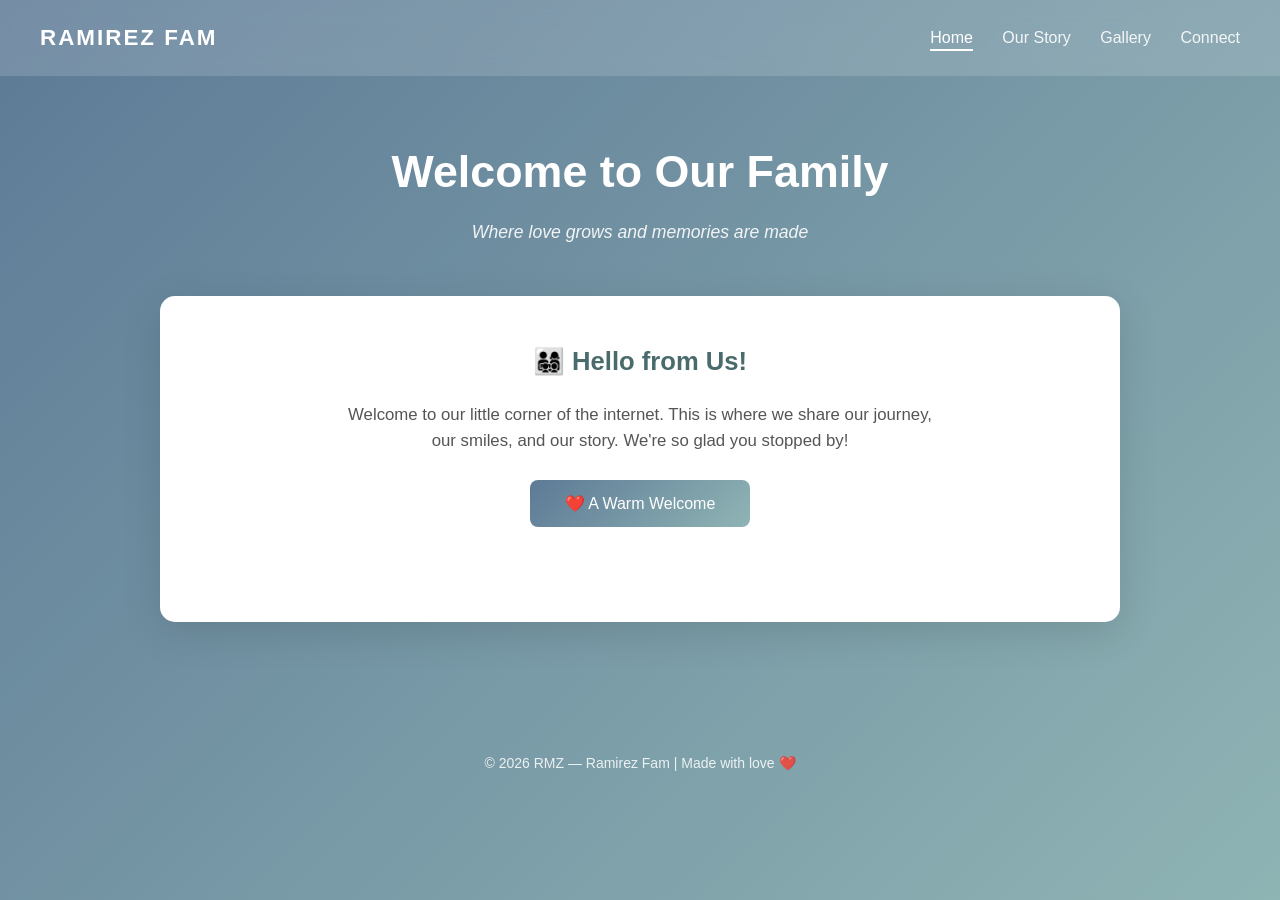
<file: index.html>
<!DOCTYPE html>
<html lang="en">
<head>
    <meta charset="UTF-8">
    <meta name="viewport" content="width=device-width, initial-scale=1.0">
    <title>RMZ — Ramirez Fam</title>
    <link rel="stylesheet" href="style.css">
</head>
<body>
    <nav class="navbar">
        <div class="nav-logo">RAMIREZ FAM</div>
        <div class="nav-links">
            <a href="index.html" class="active">Home</a>
            <a href="about.html">Our Story</a>
            <a href="gallery.html">Gallery</a>
            <a href="contact.html">Connect</a>
        </div>
    </nav>

    <div class="container">
        <header>
            <h1>Welcome to Our Family</h1>
            <p>Where love grows and memories are made</p>
        </header>

        <div class="card">
            <h2>👨‍👩‍👧‍👦 Hello from Us!</h2>
            <p>Welcome to our little corner of the internet. This is where we share our journey, our smiles, and our story. We're so glad you stopped by!</p>
            <button id="actionBtn">❤️ A Warm Welcome</button>
            <p id="displayMessage"></p>
        </div>
    </div>

    <footer>
        <p>&copy; 2026 RMZ — Ramirez Fam | Made with love ❤️</p>
    </footer>

    <script src="script.js"></script>
</body>
</html>
</file>
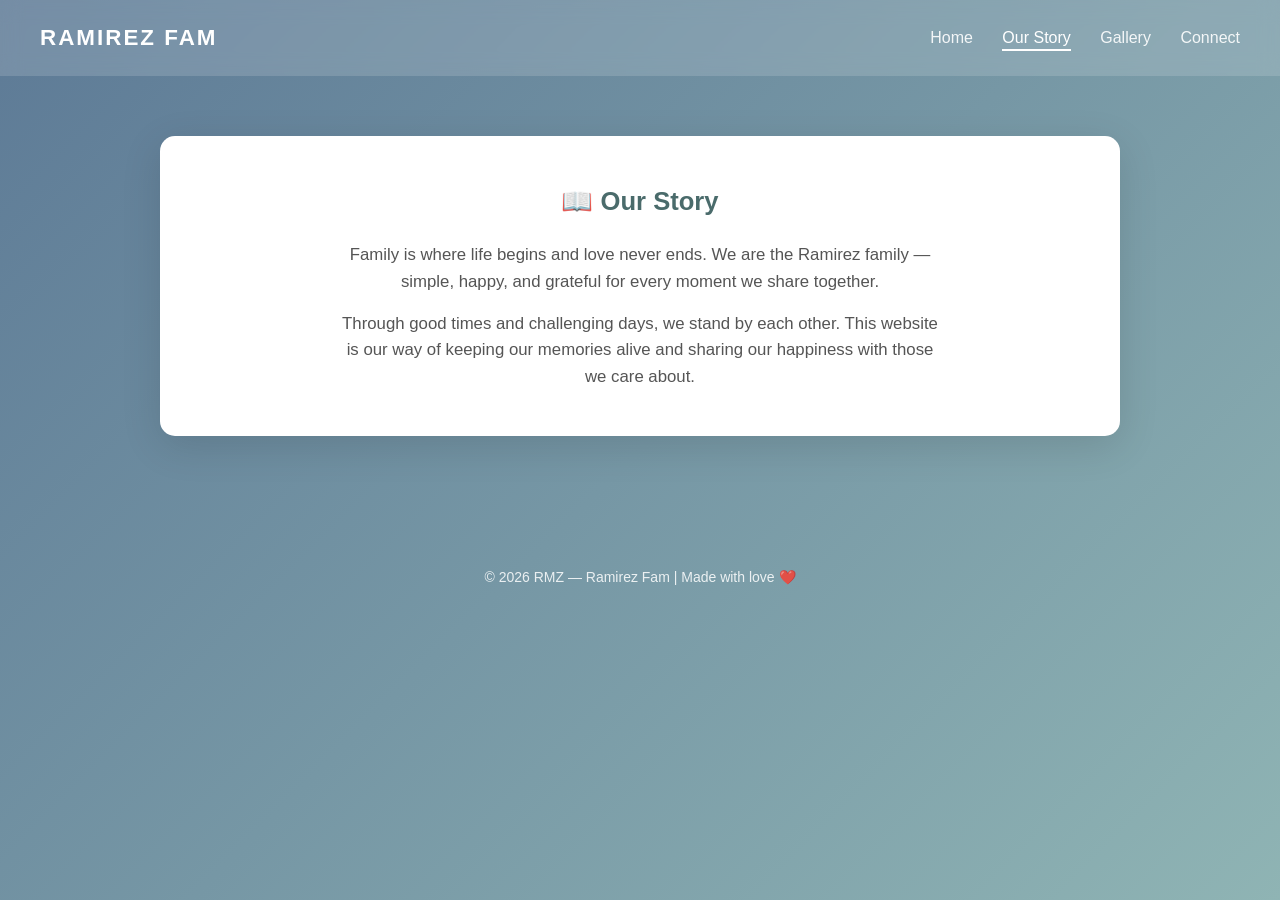
<file: about.html>
<!DOCTYPE html>
<html lang="en">
<head>
    <meta charset="UTF-8">
    <meta name="viewport" content="width=device-width, initial-scale=1.0">
    <title>Our Story — RMZ</title>
    <link rel="stylesheet" href="style.css">
</head>
<body>
    <nav class="navbar">
        <div class="nav-logo">RAMIREZ FAM</div>
        <div class="nav-links">
            <a href="index.html">Home</a>
            <a href="about.html" class="active">Our Story</a>
            <a href="gallery.html">Gallery</a>
            <a href="contact.html">Connect</a>
        </div>
    </nav>

    <div class="container">
        <div class="card">
            <h2>📖 Our Story</h2>
            <p>Family is where life begins and love never ends. We are the Ramirez family — simple, happy, and grateful for every moment we share together.</p>
            <p style="margin-top: 15px;">Through good times and challenging days, we stand by each other. This website is our way of keeping our memories alive and sharing our happiness with those we care about.</p>
        </div>
    </div>

    <footer>
        <p>&copy; 2026 RMZ — Ramirez Fam | Made with love ❤️</p>
    </footer>
</body>
</html>
</file>
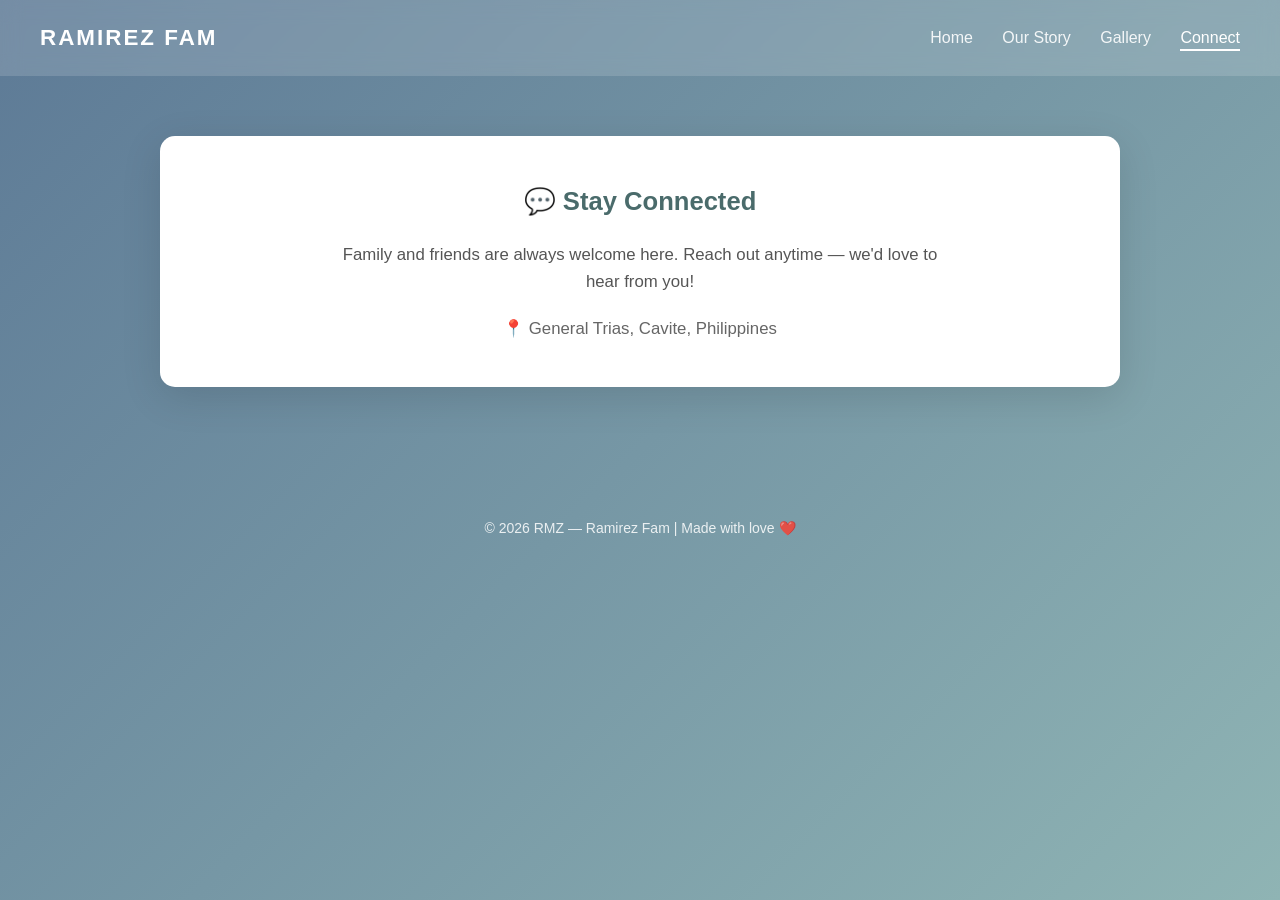
<file: contact.html>
<!DOCTYPE html>
<html lang="en">
<head>
    <meta charset="UTF-8">
    <meta name="viewport" content="width=device-width, initial-scale=1.0">
    <title>Connect — RMZ</title>
    <link rel="stylesheet" href="style.css">
</head>
<body>
    <nav class="navbar">
        <div class="nav-logo">RAMIREZ FAM</div>
        <div class="nav-links">
            <a href="index.html">Home</a>
            <a href="about.html">Our Story</a>
            <a href="gallery.html">Gallery</a>
            <a href="contact.html" class="active">Connect</a>
        </div>
    </nav>

    <div class="container">
        <div class="card">
            <h2>💬 Stay Connected</h2>
            <p>Family and friends are always welcome here. Reach out anytime — we'd love to hear from you!</p>
            <div class="contact-links">
                <p style="margin-top: 20px; color: #666;">📍 General Trias, Cavite, Philippines</p>
            </div>
        </div>
    </div>

    <footer>
        <p>&copy; 2026 RMZ — Ramirez Fam | Made with love ❤️</p>
    </footer>
</body>
</html>
</file>
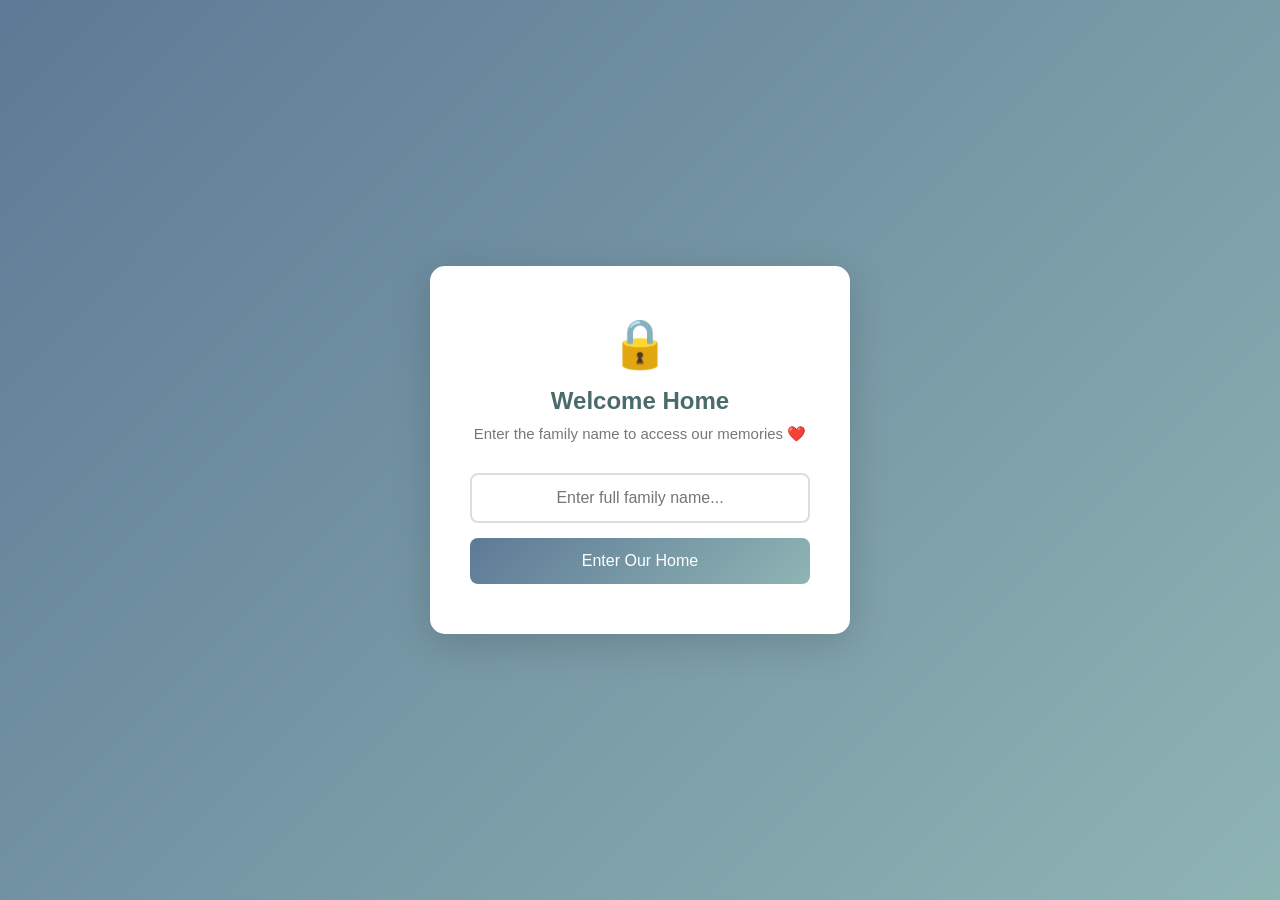
<file: gallery.html>
<!DOCTYPE html>
<html lang="en">
<head>
    <script>
        if (localStorage.getItem('rmzFamilyAuth') !== 'granted') {
            window.location.href = 'login.html';
        }
    </script>
    <meta charset="UTF-8">
    <meta name="viewport" content="width=device-width, initial-scale=1.0">
    <title>Our Memories — RMZ Family</title>
    <link rel="stylesheet" href="style.css">
    <style>
        * {
            box-sizing: border-box;
            margin: 0;
            padding: 0;
        }

        body {
            background: linear-gradient(135deg, #5d7a96 0%, #8fb4b4 100%);
            min-height: 100vh;
            font-family: 'Segoe UI', sans-serif;
        }

        .navbar {
            background: rgba(255, 255, 255, 0.15);
            backdrop-filter: blur(10px);
            padding: 20px 40px;
            display: flex;
            justify-content: space-between;
            align-items: center;
            position: sticky;
            top: 0;
            z-index: 100;
        }

        .nav-logo {
            font-size: 1.4rem;
            font-weight: bold;
            letter-spacing: 2px;
            color: white;
        }

        .nav-links a {
            color: white;
            text-decoration: none;
            margin-left: 25px;
            opacity: 0.9;
            transition: all 0.3s ease;
        }

        .nav-links a:hover,
        .nav-links a.active {
            opacity: 1;
            border-bottom: 2px solid white;
            padding-bottom: 3px;
        }

        .timeline-section {
            max-width: 900px;
            margin: 0 auto;
            padding: 60px 20px 80px;
        }

        .timeline-title {
            text-align: center;
            color: white;
            margin-bottom: 60px;
        }

        .timeline-title h1 {
            font-size: 2.5rem;
            margin-bottom: 10px;
        }

        .timeline-title p {
            font-size: 1.1rem;
            opacity: 0.9;
        }

        .timeline {
            position: relative;
        }

        .timeline::before {
            content: '';
            position: absolute;
            left: 50%;
            transform: translateX(-50%);
            width: 4px;
            background: linear-gradient(to bottom, #ffffff, #b8d8d8);
            height: 100%;
            border-radius: 4px;
        }

        .timeline-item {
            position: relative;
            width: 50%;
            padding: 20px 40px;
        }

        .timeline-item:nth-child(odd) {
            left: 0;
        }

        .timeline-item:nth-child(even) {
            left: 50%;
        }

        .timeline-item::after {
            content: '❤️';
            position: absolute;
            top: 30px;
            right: -14px;
            font-size: 24px;
        }

        .timeline-item:nth-child(even)::after {
            left: -14px;
        }

        .timeline-content {
            background: white;
            padding: 25px;
            border-radius: 12px;
            box-shadow: 0 4px 15px rgba(0,0,0,0.1);
            transition: transform 0.3s ease, box-shadow 0.3s ease;
        }

        .timeline-content:hover {
            transform: translateY(-5px);
            box-shadow: 0 8px 25px rgba(0,0,0,0.15);
        }

        .timeline-content img {
            width: 100%;
            height: 220px;
            object-fit: cover;
            border-radius: 8px;
            margin-bottom: 15px;
        }

        .timeline-year {
            font-size: 17px;
            font-weight: bold;
            color: #2c5f7c;
            margin-bottom: 10px;
        }

        .timeline-text {
            color: #555;
            line-height: 1.7;
            font-size: 15px;
        }

        footer {
            text-align: center;
            color: white;
            padding: 30px;
            opacity: 0.85;
            font-size: 14px;
        }

        @media (max-width: 768px) {
            .navbar {
                flex-direction: column;
                gap: 15px;
                padding: 15px;
            }
            .nav-links a {
                margin: 0 8px;
                font-size: 0.9rem;
            }
            .timeline::before {
                left: 30px;
            }
            .timeline-item {
                width: 100%;
                padding-left: 70px;
                padding-right: 20px;
            }
            .timeline-item:nth-child(even) {
                left: 0;
            }
            .timeline-item::after {
                left: 22px;
                right: auto;
            }
            .timeline-title h1 {
                font-size: 1.8rem;
            }
        }
    </style>
</head>
<body>
    <nav class="navbar">
        <div class="nav-logo">RAMIREZ FAM</div>
        <div class="nav-links">
            <a href="index.html">Home</a>
            <a href="about.html">Our Story</a>
            <a href="gallery.html" class="active">Gallery</a>
            <a href="contact.html">Connect</a>
        </div>
    </nav>

    <main class="timeline-section">
        <div class="timeline-title">
            <h1>✨ Our Beautiful Memories ✨</h1>
            <p>Every moment together is a memory worth keeping ❤️</p>
        </div>

        <div class="timeline">

            <!-- 🕊️ Adelina -->
            <div class="timeline-item">
                <div class="timeline-content">
                    <div class="timeline-year">🕊️ Visiting Adelina</div>
                    <img src="IMAGES/adelina-cemetery.jpg" alt="Visiting Adelina">
                    <p class="timeline-text">We come here to be close to you. You may be gone from our sight, but never from our hearts. Forever loved, forever missed, forever our beautiful Adelina. Until we meet again. 🕊️🤍</p>
                </div>
            </div>

            <!-- 🎇 Baguio -->
            <div class="timeline-item">
                <div class="timeline-content">
                    <div class="timeline-year">🎇 New Year in Baguio</div>
                    <img src="IMAGES/baguio-gala.jpg" alt="Baguio New Year Celebration">
                    <p class="timeline-text">Before the new year, together in Baguio. Cool air, warm hearts, and the family all in one place. A beautiful way to welcome what's to come.</p>
                </div>
            </div>

            <!-- 💛 Mama & Sophia -->
            <div class="timeline-item">
                <div class="timeline-content">
                    <div class="timeline-year">💛 Mama & Sophia</div>
                    <img src="IMAGES/mama-and-sophia.jpg" alt="Mama and Sophia">
                    <p class="timeline-text">A precious bond, a beautiful moment captured. Love shines brightest when we're together. Cherishing every second with you both. ❤️</p>
                </div>
            </div>

            <!-- 🎂 Mama's Birthday -->
            <div class="timeline-item">
                <div class="timeline-content">
                    <div class="timeline-year">🎂 Mama's Special Day</div>
                    <img src="IMAGES/mamas-birthday.jpg" alt="Mama's Birthday">
                    <p class="timeline-text">Celebrating the heart of our family. Thank you, Mama, for your love, your care, and everything you do for us. We love you so much!</p>
                </div>
            </div>

            <!-- 🐱 Our Cat -->
            <div class="timeline-item">
                <div class="timeline-content">
                    <div class="timeline-year">🐱 Our Little One — Papanget</div>
                    <img src="IMAGES/orange-cat.jpg" alt="Our beloved cat Papanget">
                    <p class="timeline-text">Not just a pet — family in every way. Papanget brings joy to our home every single day. Small paws, big love. 🐾❤️</p>
                </div>
            </div>

            <!-- ⚓ Papa -->
            <div class="timeline-item">
                <div class="timeline-content">
                    <div class="timeline-year">⚓ Papa — Seaman Chief Cook</div>
                    <img src="IMAGES/papas-work.jpg" alt="Papa at work">
                    <p class="timeline-text">Our strong, hardworking Papa. Working as a Seaman Chief Cook — dedicated, skilled, and always providing for us. Even when far at sea, his love is always here with us. We are so proud of you, Papa. Stay safe always. ❤️</p>
                </div>
            </div>

        </div>
    </main>

    <footer>
        <p>&copy; 2026 RMZ — Ramirez Fam | Made with love ❤️</p>
    </footer>
</body>
</html>
</file>
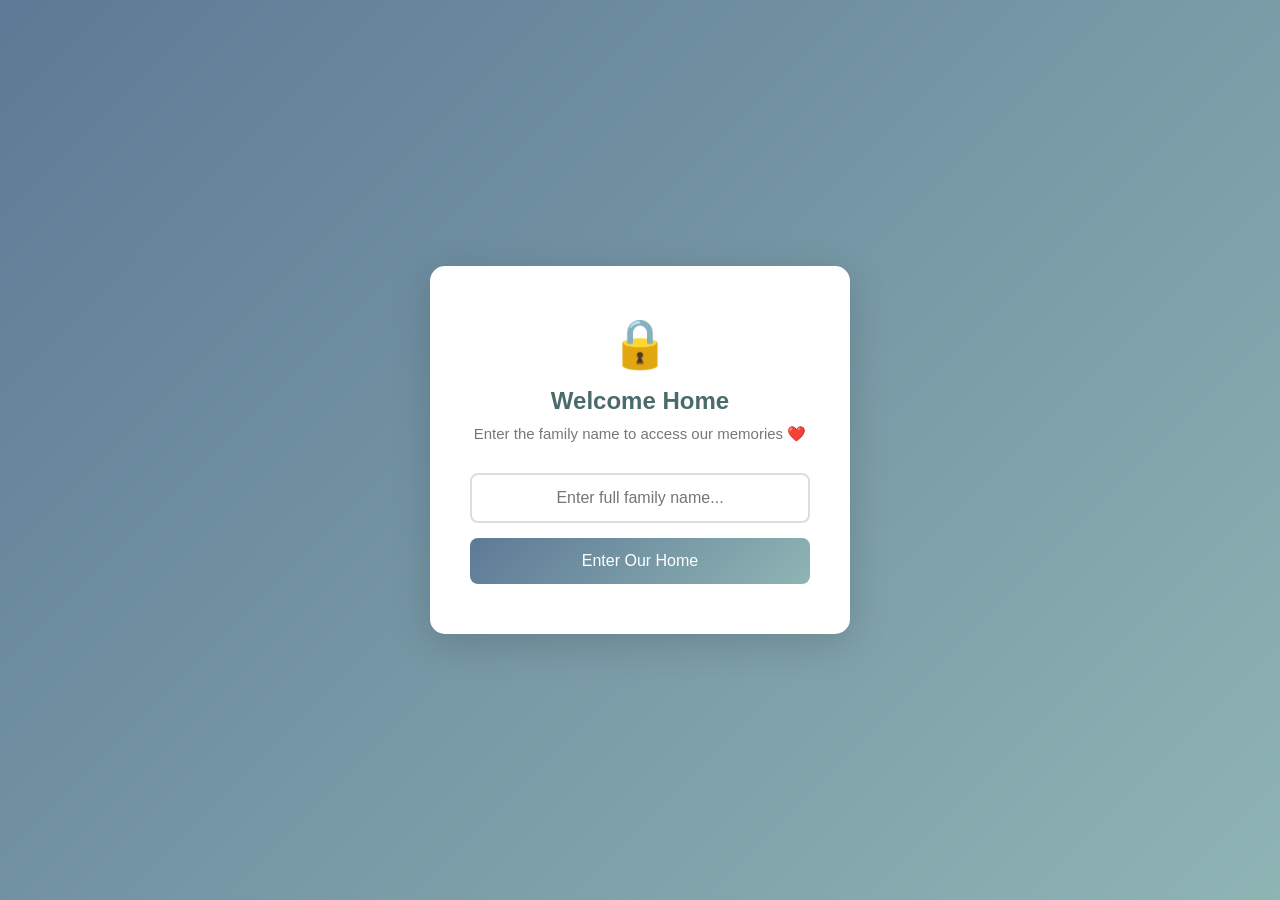
<file: login.html>
<!DOCTYPE html>
<html lang="en">
<head>
    <meta charset="UTF-8">
    <meta name="viewport" content="width=device-width, initial-scale=1.0">
    <title>Welcome — RMZ Family</title>
    <style>
        * {
            margin: 0;
            padding: 0;
            box-sizing: border-box;
            font-family: 'Segoe UI', sans-serif;
        }

        body {
            background: linear-gradient(135deg, #5d7a96 0%, #8fb4b4 100%);
            min-height: 100vh;
            display: flex;
            align-items: center;
            justify-content: center;
        }

        .login-box {
            background: white;
            padding: 50px 40px;
            border-radius: 15px;
            box-shadow: 0 10px 40px rgba(0,0,0,0.15);
            text-align: center;
            width: 90%;
            max-width: 420px;
            animation: fadeIn 0.6s ease-out;
        }

        @keyframes fadeIn {
            from { opacity: 0; transform: translateY(20px); }
            to { opacity: 1; transform: translateY(0); }
        }

        .lock-icon {
            font-size: 48px;
            margin-bottom: 15px;
        }

        h2 {
            color: #4a6b6b;
            margin-bottom: 10px;
        }

        p {
            color: #777;
            font-size: 15px;
            margin-bottom: 30px;
        }

        input {
            width: 100%;
            padding: 14px 18px;
            font-size: 16px;
            border: 2px solid #ddd;
            border-radius: 8px;
            text-align: center;
            margin-bottom: 15px;
            transition: border-color 0.3s ease;
        }

        input:focus {
            outline: none;
            border-color: #5d7a96;
        }

        button {
            width: 100%;
            background: linear-gradient(135deg, #5d7a96 0%, #8fb4b4 100%);
            color: white;
            border: none;
            padding: 14px;
            font-size: 16px;
            border-radius: 8px;
            cursor: pointer;
            transition: transform 0.2s ease;
        }

        button:hover {
            transform: translateY(-2px);
        }

        .error-message {
            color: #d9534f;
            margin-top: 15px;
            font-size: 14px;
            display: none;
        }
    </style>
</head>
<body>
    <div class="login-box">
        <div class="lock-icon">🔒</div>
        <h2>Welcome Home</h2>
        <p>Enter the family name to access our memories ❤️</p>
        
        <input type="text" id="familyNameInput" placeholder="Enter full family name..." autocomplete="off">
        <button onclick="checkAccess()">Enter Our Home</button>
        
        <div class="error-message" id="errorMsg">❌ That doesn't match — please try again</div>
    </div>

    <script>
        // 🔑 YOUR FAMILY NAME — change this if needed!
        const CORRECT_FAMILY_NAME = "Ramirez Family";

        function checkAccess() {
            const input = document.getElementById('familyNameInput').value.trim();
            const errorMsg = document.getElementById('errorMsg');
            
            if (input.toLowerCase() === CORRECT_FAMILY_NAME.toLowerCase()) {
                localStorage.setItem('rmzFamilyAuth', 'granted');
                window.location.href = 'index.html';
            } else {
                errorMsg.style.display = 'block';
                document.getElementById('familyNameInput').value = '';
                setTimeout(() => errorMsg.style.display = 'none', 3000);
            }
        }

        document.getElementById('familyNameInput').addEventListener('keypress', function(e) {
            if (e.key === 'Enter') checkAccess();
        });
    </script>
</body>
</html>
</file>
<file: style.css>
* {
    margin: 0;
    padding: 0;
    box-sizing: border-box;
    font-family: 'Segoe UI', sans-serif;
}

body {
    background: linear-gradient(135deg, #5d7a96 0%, #8fb4b4 100%);
    min-height: 100vh;
    color: #333;
    line-height: 1.6;
}

/* Navigation Bar */
.navbar {
    background: rgba(255, 255, 255, 0.15);
    backdrop-filter: blur(10px);
    padding: 20px 40px;
    display: flex;
    justify-content: space-between;
    align-items: center;
    position: sticky;
    top: 0;
    z-index: 100;
}

.nav-logo {
    font-size: 1.4rem;
    font-weight: bold;
    letter-spacing: 2px;
    color: white;
}

.nav-links a {
    color: white;
    text-decoration: none;
    margin-left: 25px;
    opacity: 0.9;
    transition: all 0.3s ease;
}

.nav-links a:hover,
.nav-links a.active {
    opacity: 1;
    border-bottom: 2px solid white;
    padding-bottom: 3px;
}

/* Main Container */
.container {
    max-width: 1000px;
    margin: 0 auto;
    padding: 60px 20px;
}

/* Header */
header {
    text-align: center;
    color: white;
    margin-bottom: 50px;
}

header h1 {
    font-size: 2.8rem;
    margin-bottom: 10px;
}

header p {
    opacity: 0.9;
    font-size: 1.1rem;
    font-style: italic;
}

/* Cards */
.card {
    background: white;
    padding: 45px;
    border-radius: 15px;
    box-shadow: 0 10px 40px rgba(0, 0, 0, 0.12);
    text-align: center;
    animation: fadeIn 0.6s ease-out;
}

.card h2 {
    color: #4a6b6b;
    margin-bottom: 20px;
    font-size: 1.6rem;
}

.card p {
    color: #555;
    font-size: 1.05rem;
    max-width: 600px;
    margin: 0 auto;
}

/* Button */
button {
    background: linear-gradient(135deg, #5d7a96 0%, #8fb4b4 100%);
    color: white;
    border: none;
    padding: 14px 35px;
    font-size: 16px;
    border-radius: 8px;
    cursor: pointer;
    margin-top: 25px;
    transition: all 0.3s ease;
}

button:hover {
    transform: translateY(-2px);
    box-shadow: 0 5px 20px rgba(93, 122, 150, 0.3);
}

#displayMessage {
    margin-top: 20px;
    font-size: 17px;
    color: #4a6b6b;
    font-weight: 500;
    min-height: 30px;
}

/* Gallery Grid */
.gallery-grid {
    display: grid;
    grid-template-columns: repeat(auto-fit, minmax(280px, 1fr));
    gap: 25px;
    margin-top: 20px;
}

.gallery-card {
    background: white;
    padding: 35px 25px;
    border-radius: 12px;
    box-shadow: 0 5px 25px rgba(0, 0, 0, 0.08);
    transition: transform 0.3s ease;
    text-align: center;
}

.gallery-card:hover {
    transform: translateY(-5px);
}

.gallery-card h3 {
    color: #4a6b6b;
    margin-bottom: 10px;
}

.gallery-card p {
    color: #777;
    font-size: 0.95rem;
}

/* Footer */
footer {
    text-align: center;
    color: white;
    padding: 30px;
    opacity: 0.85;
    font-size: 14px;
    margin-top: 40px;
}

/* Animations */
@keyframes fadeIn {
    from {
        opacity: 0;
        transform: translateY(20px);
    }
    to {
        opacity: 1;
        transform: translateY(0);
    }
}

/* Mobile Friendly */
@media (max-width: 768px) {
    .navbar {
        flex-direction: column;
        gap: 15px;
        padding: 15px;
    }

    .nav-links a {
        margin: 0 10px;
        font-size: 0.9rem;
    }

    header h1 {
        font-size: 2rem;
    }

    .card {
        padding: 30px 20px;
    }
}
</file>
